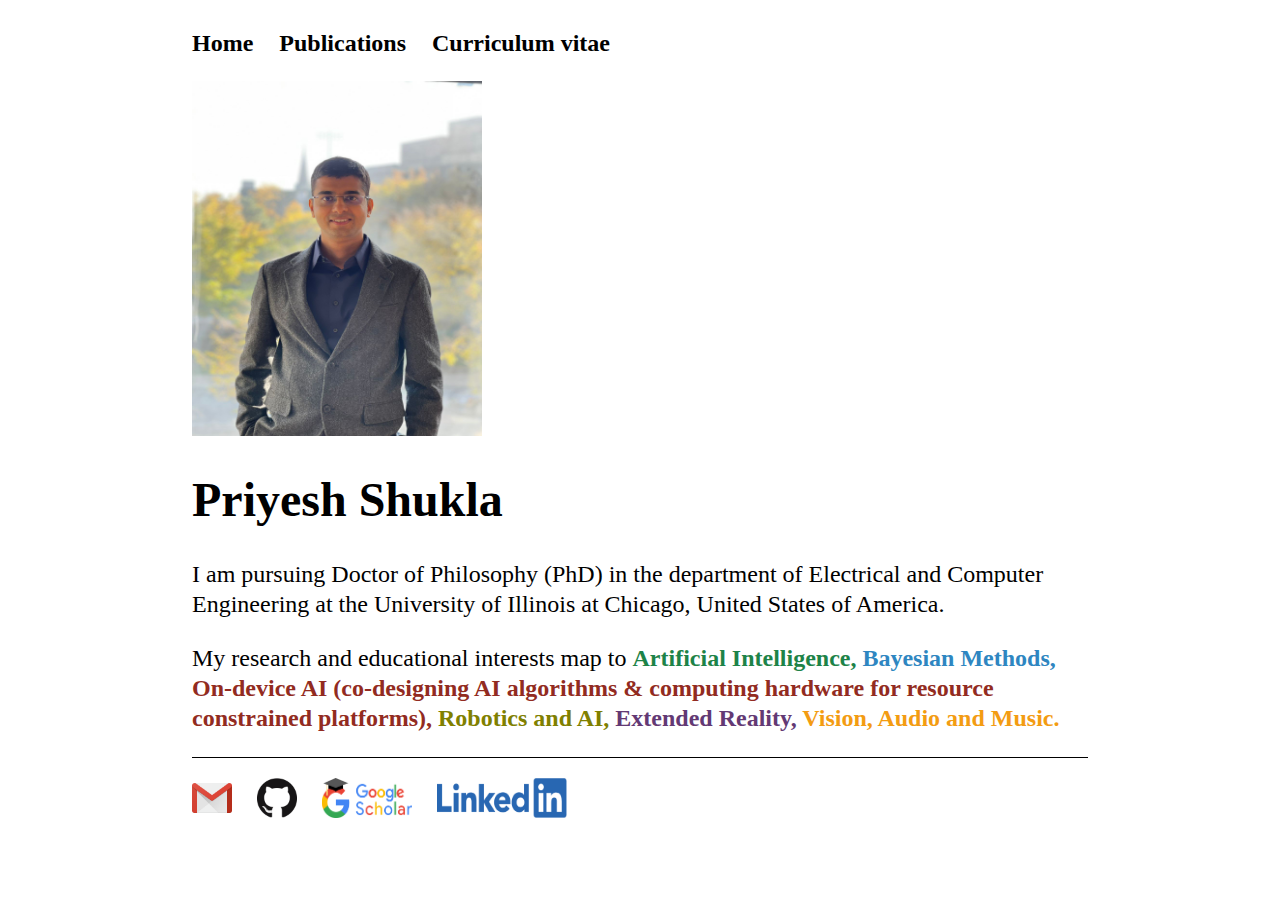
<file: index.html>
<!DOCTYPE html>
<html>
	<head>
		<title>Priyesh Shukla</title>
		<!-- link to main stylesheet -->
		<link rel="stylesheet" type="text/css" href="/css/main.css">
	</head>
	<body>
		<nav>
    		<ul>
        		<li><a href="/">Home</a></li>
	        	<li><a href="/Publications/pubs.html">Publications</a></li>
        		<li><a href="/CV/CV_Priyesh_Shukla_Illinois_2022.pdf">Curriculum vitae</a></li>
    		</ul>
		</nav>
		<div class="container">
    		<div class="blurb">
			<img src="/Images/Priyesh-Solo.JPG" alt="Priyesh Shukla" width="290" height="355">
        		<h1>Priyesh Shukla</h1>
				<p>I am pursuing Doctor of Philosophy (PhD) in the department of Electrical and Computer Engineering at the University of Illinois at Chicago, United States of America.</p>
				<p>My research and educational interests map to <b><span style="color:#1D8348;">Artificial Intelligence, </span> <b><span style="color:#2E86C1;">Bayesian Methods, </span>
				<span style="color:#922B21;">On-device AI (co-designing AI algorithms & computing hardware for resource constrained platforms), </span>
				<span style="color:#808000;">Robotics and AI, </span> <span style="color:#633974;">Extended Reality,</span> <span style="color:#F39C12">Vision, Audio and Music.</span></b></p>
				
    		</div><!-- /.blurb -->
		</div><!-- /.container -->
		<footer> 
    		<ul>
        		<li><a href="mailto:pshukl23@uic.edu"><img src="/Images/Gmail_Icon.png" alt="gmail" width="40" height="40"></a></li>
        		<li><a href="https://github.com/priyeshshukla"><img src="/Images/GitHub-Mark-120px-plus.png" alt="github" width="40" height="40"></a></li>
			<li><a href="https://scholar.google.com/citations?hl=en&user=on_nvPYAAAAJ&view_op=list_works&sortby=pubdate"><img src="/Images/googlescholarlogo.png" alt="github" width="90" height="40"></a></li>
			<li><a href="https://www.linkedin.com/in/priyesh-shukla-97b278218/"><img src="/Images/Linkedin.png" alt="github" width="130" height="40"></a></li>
			</ul>
		</footer>
	</body>
</html>
</file>
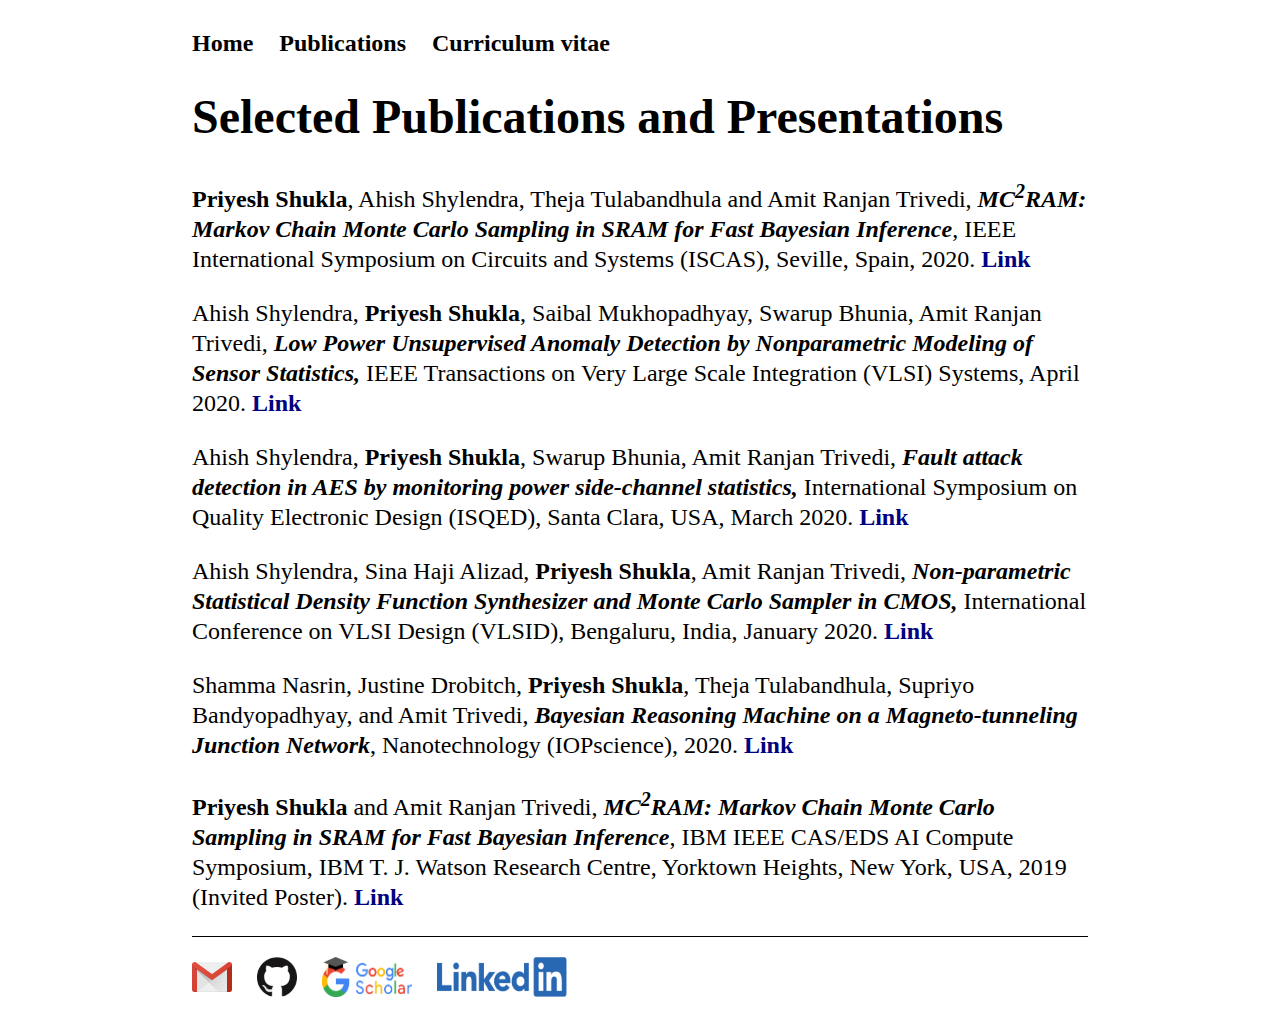
<file: Publications/pubs.html>
<!DOCTYPE html>
<html>
	<head>
		<title>Selected Publications and Presentations</title>
		<!-- link to main stylesheet -->
		<link rel="stylesheet" type="text/css" href="../css/main.css">
	</head>
	<body>
		<nav>
    		<ul>
        		<li><a href="/">Home</a></li>
	        	<li><a href="/Publications/pubs.html">Publications</a></li>
        		<li><a href="/CV/CV_Priyesh_Shukla_Illinois_2022.pdf">Curriculum vitae</a></li>
    		</ul>
		</nav>
		<div class="container">
    		<div class="blurb">
        		<h1>Selected Publications and Presentations</h1>
			<p><b>Priyesh Shukla</b>, Ahish Shylendra, Theja Tulabandhula and Amit Ranjan Trivedi, <b><i>MC<sup>2</sup>RAM: Markov Chain 
        		Monte Carlo Sampling in SRAM for Fast Bayesian Inference</i></b>, IEEE International Symposium on Circuits and Systems (ISCAS), 
        		Seville, Spain, 2020. <a href="https://arxiv.org/abs/2003.02629"><span style="color:Navy;"><b>Link</b></span></a> </p>
			
        		<p>Ahish Shylendra, <b>Priyesh Shukla</b>, Saibal Mukhopadhyay, Swarup Bhunia, Amit Ranjan Trivedi, <b><i>Low Power 
			Unsupervised Anomaly Detection by Nonparametric Modeling of Sensor Statistics,</i></b> IEEE Transactions on Very Large Scale
			Integration (VLSI) Systems, April 2020. <a href="https://ieeexplore.ieee.org/document/9068488"><span style="color:Navy;"><b>Link</b></span></a> </p>
			
			<p>Ahish Shylendra, <b>Priyesh Shukla</b>, Swarup Bhunia, Amit Ranjan Trivedi, <b><i>Fault attack detection in AES by monitoring power side-channel 
			statistics,</i></b> International Symposium on Quality Electronic Design (ISQED), Santa Clara, USA, March 2020. 
			<a href="https://ieeexplore.ieee.org/abstract/document/9136981/"><span style="color:Navy;"><b>Link</b></span></a> </p>
			
			<p>Ahish Shylendra, Sina Haji Alizad, <b>Priyesh Shukla</b>, Amit Ranjan Trivedi, <b><i>Non-parametric Statistical Density Function 
			Synthesizer and Monte Carlo Sampler in CMOS,</i></b> International Conference on VLSI Design (VLSID), Bengaluru, India, January 2020. 
			<a href="https://ieeexplore.ieee.org/abstract/document/9105505"><span style="color:Navy;"><b>Link</b></span></a> </p>
			
			<p>Shamma Nasrin, Justine Drobitch, <b>Priyesh Shukla</b>, Theja Tulabandhula, Supriyo Bandyopadhyay, and Amit Trivedi, <b><i>Bayesian 
			Reasoning Machine on a Magneto-tunneling Junction Network</i></b>, Nanotechnology (IOPscience), 2020. <a href="https://priyeshshukla.github.io/Publications/pubs.html"><span style="color:Navy;"><b>
			Link</b></span></a> </p>
			
			<p><b>Priyesh Shukla</b> and Amit Ranjan Trivedi, <b><i>MC<sup>2</sup>RAM: Markov Chain 
        		Monte Carlo Sampling in SRAM for Fast Bayesian Inference</i></b>, IBM IEEE CAS/EDS AI Compute Symposium, IBM T. J. Watson
			Research Centre, Yorktown Heights, New York, USA, 2019 (Invited Poster). <a href="/Publications/MC2RAM_Poster_IBM.pdf"><span style="color:Navy;"><b>Link</b></span></a> </p>
			
			<p> </p>
    		</div><!-- /.blurb -->
		</div><!-- /.container -->
		<footer> 
    		<ul>
        		<li><a href="mailto:pshukl23@uic.edu"><img src="/Images/Gmail_Icon.png" alt="gmail" width="40" height="40"></a></li>
        		<li><a href="https://github.com/priyeshshukla"><img src="/Images/GitHub-Mark-120px-plus.png" alt="github" width="40" height="40"></a></li>
			<li><a href="https://scholar.google.com/citations?hl=en&user=on_nvPYAAAAJ&view_op=list_works&sortby=pubdate"><img src="/Images/googlescholarlogo.png" alt="github" width="90" height="40"></a></li>
			<li><a href="https://www.linkedin.com/in/priyesh-shukla-97b278218/"><img src="/Images/Linkedin.png" alt="github" width="130" height="40"></a></li>
			</ul>
		</footer>
	</body>
</html>
</file>
<file: css/main.css>
body {
    margin: 30px auto;
    width: 70%;
}
nav ul {
    font-family:'Optima';
    padding: 0px;
    list-style: none;
    font-size: 1.5em;
    font-weight: bold;
}
footer ul {
    font-family:'Optima';
    padding: 0px;
    list-style: none;
    font-size: 1em;
    font-weight: bold;
}
nav ul li, footer ul li {
    display: inline;
    margin-right: 20px;
}
a {
    text-decoration: none;
    color: #000000;
}
a:hover {
    text-decoration: underline;
    background-color: #87CEFA;
}
h1 {
    font-size: 3em;
    font-family:'Optima';
}
p {
    font-size: 1.5em;
    font-family:'Optima';
    line-height: 1.25em;
    color: #000000;
}
footer {
    border-top: 1px solid #000000;
    font-size: 1.25em;
    font-family:'Optima';
}

ul.posts { 
    margin: 20px auto 40px; 
    font-size: 2em;
    font-family:'Optima';
}

ul.posts li {
    list-style: none;
}
</file>
